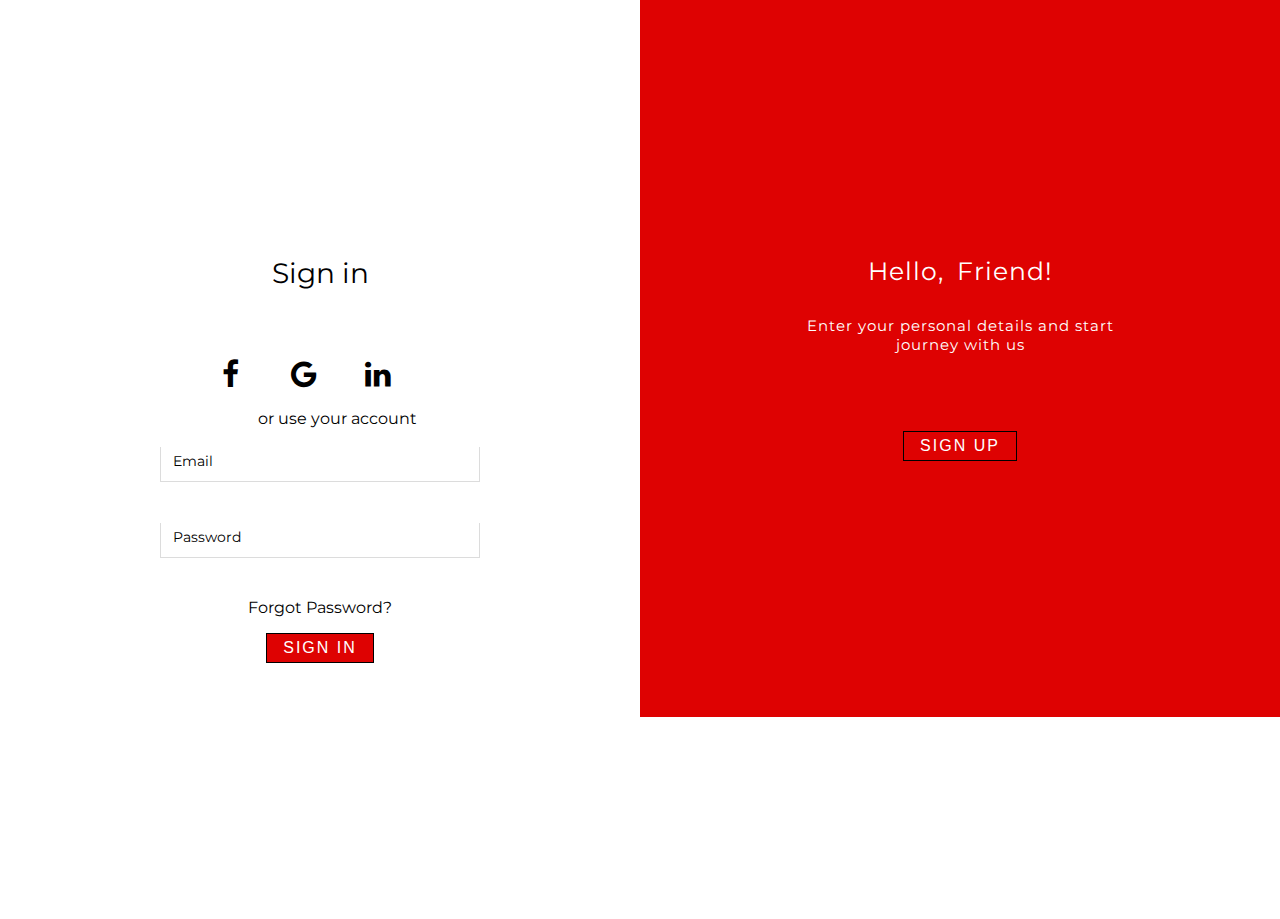
<file: index.html>
<!DOCTYPE html>
<html>	
<head>
<title>nayaz login form</title>
<meta name="viewport" content="width=device-width, initial-scale=1">
<meta charset="utf-8">
<link rel="stylesheet" href="https://cdnjs.cloudflare.com/ajax/libs/font-awesome/4.7.0/css/font-awesome.min.css">
<meta name="keywords" content="Coupled Login Form Bootstrap Responsive Templates, Iphone Compatible Templates, Smartphone Compatible Templates, Ipad Compatible Templates, Flat Responsive Templates"/>
<link href="css/style.css" rel='stylesheet' type='text/css' />
<link href="//fonts.googleapis.com/css?family=Montserrat:400,600,700,800,900" rel="stylesheet">


</head>

<style>

.fa {
  padding: 20px;
  font-size: 30px;
  width: 30px;
  text-align: center;
  text-decoration: none;
  border-radius: 50%;
}

.fa:hover {
  opacity: 0.7;
}

.fa-facebook {
  background: #fff;
  color: black;
}

/* Twitter */
.fa-google {
  background: #fff;
  color: black;
}

.fa-linkedin {
  background: #fff;
  color: black;
}

</style>
<script>  
function validateemail()  
{  
var x=document.myform.email.value;  
var atposition=x.indexOf("@");  
var dotposition=x.lastIndexOf(".");  
if (atposition<1 || dotposition<atposition+2 || dotposition+2>=x.length){  
  alert("Please enter a valid e-mail address \n atpostion:"+atposition+"\n dotposition:"+dotposition);  
  return false;  
  }  else if(password.length<6){  
  alert("Password must be at least 6 characters long.");  
  return false; 
  }
}   
</script> 
<body>

<section  class="register">
	

		<div class="register-left">
		
			<div class="register-in">
			<h3>Sign in</h3>
			<div  style="margin-left: 35px; margin-top: 4px"class="nayaz">
			<a href="#" class="fa fa-facebook"></a>
<a href="#" class="fa fa-google"></a>
<a href="#" class="fa fa-linkedin"></a><br>
<h6 style="text-align:center;">or use your account</h6><br>
</div>
			
				<form action="#" method="post" onsubmit="return validateemail()">
						<div class="fields-grid">
							<div class="styled-input agile-styled-input-top">
								<input type="text" name="Email" required=""> 
								<label>Email</label>
								<span></span>
							</div>
							<div class="styled-input">
								<input type="password" name="password" required="">
								<label>Password</label>
								<span></span>
							</div>
							
							<div class="clear"> </div>
							 
						</div>
						<h2 style="text-align:center; color:bloack;" >Forgot Password?</h2>
						<div class="w3_lgn">
						<input type="submit" value="SIGN IN">
						</div>
					</form>
			</div>
		</div>
		<div class="register-right">
			<div class="register-in">
				<h2 style="text-align:center; color:white;" >Hello, Friend!</h2>
				<p>Enter your personal details and start journey with us</p>
				<div class="register-form">
					<form action="indexflip.html" method="post">
						<div class="fields-grid">
							
							
							
							
							
							<div class="clear"> </div>
							
						</div>
						<div class="w3_lgn1">
						<input type="submit" value="SIGN UP">
						</div>
					</form>
			
				</div>
			</div>
			
			<div class="clear"> </div>
		</div>
	<div class="clear"> </div>
	
		
	
</section>


</body>
</html>
</file>
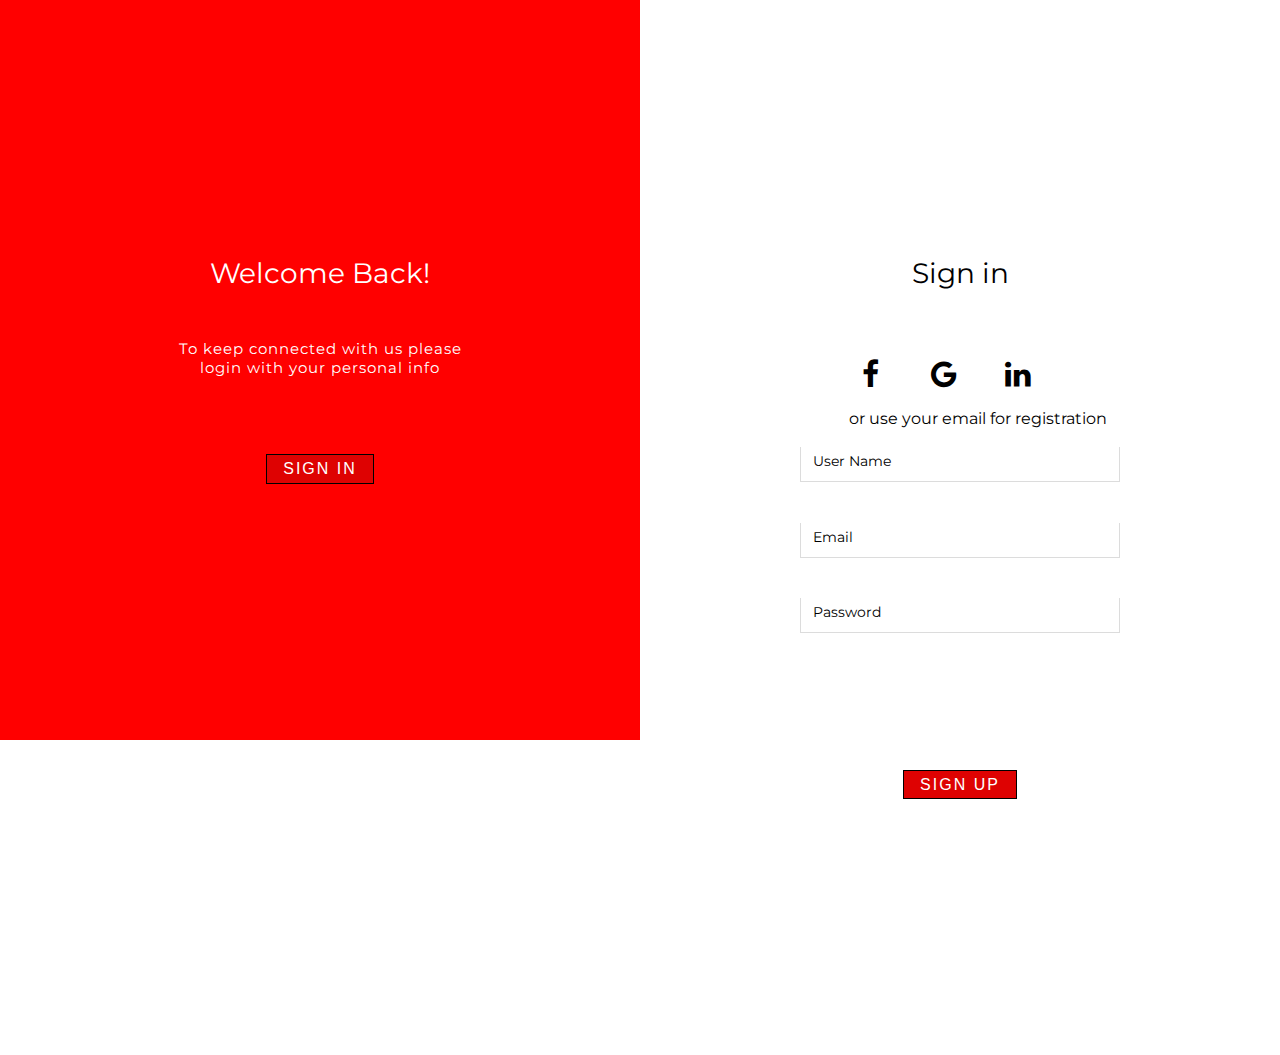
<file: indexflip.html>
<!DOCTYPE html>
<html>	
<head>
<title>nayaz login form</title>
<meta name="viewport" content="width=device-width, initial-scale=1">
<meta charset="utf-8">
<link rel="stylesheet" href="https://cdnjs.cloudflare.com/ajax/libs/font-awesome/4.7.0/css/font-awesome.min.css">
<meta name="keywords" content="Coupled Login Form Bootstrap Responsive Templates, Iphone Compatible Templates, Smartphone Compatible Templates, Ipad Compatible Templates, Flat Responsive Templates"/>
<link href="css/style.css" rel='stylesheet' type='text/css' />
<link href="//fonts.googleapis.com/css?family=Montserrat:400,600,700,800,900" rel="stylesheet">


</head>

<style>

.fa {
  padding: 20px;
  font-size: 30px;
  width: 30px;
  text-align: center;
  text-decoration: none;
  border-radius: 50%;
}

.fa:hover {
  opacity: 0.7;
}

.fa-facebook {
  background: #fff;
  color: black;
}

/* Twitter */
.fa-google {
  background: #fff;
  color: black;
}

.fa-linkedin {
  background: #fff;
  color: black;
}

</style>
<script>  
function validateemail()  
{  
var x=document.myform.email.value;  
var atposition=x.indexOf("@");  
var dotposition=x.lastIndexOf(".");  
if (atposition<1 || dotposition<atposition+2 || dotposition+2>=x.length){  
  alert("Please enter a valid e-mail address \n atpostion:"+atposition+"\n dotposition:"+dotposition);  
  return false;  
  }  else if(password.length<6){  
  alert("Password must be at least 6 characters long.");  
  return false; 
  }
}   
</script> 
<body>

<section  class="register">
	

		<div style="background:red !important;" class="register-left">
		
			
			
			
			<div class="register-in">
				<h3 style="text-align:center; color:white;">Welcome Back!</h3>
				<p>To keep connected with us please login with your personal info</p>
				<div class="register-form">
					<form action="index.html" method="post">
						<div class="fields-grid">
							
							
							
							
							
							<div class="clear"> </div>
							
						</div>
						<div class="w3_lgn1">
						<input type="submit" value="SIGN IN">
						</div>
					</form>
			
				</div>
			</div>
			
			
			
			
			
			
			
			
			
			
			
			
			
			
			
		</div>
		<div style="background:white !important;" class="register-right">
		
		<div class="register-in">
			<h3><b>Sign in<b></h3>
			<div  style="margin-left: 35px; margin-top: 4px"class="nayaz">
			<a href="#" class="fa fa-facebook"></a>
<a href="#" class="fa fa-google"></a>
<a href="#" class="fa fa-linkedin"></a><br>
<h6 style="text-align:center;">or use your email for registration</h6><br>

</div>
			
				<form action="#" method="post" onsubmit="return validateemail()">
						<div class="fields-grid">
							<div class="styled-input agile-styled-input-top">
								<input type="text" name="First name" required=""> 
								<label>User Name</label>
								<span></span>
								</div>
								<div class="styled-input">
								<input type="text" name="Email" required=""> 
								<label>Email</label>
								<span></span>
							</div>
							<div class="styled-input">
								<input type="password" name="password" required="">
								<label>Password</label>
								<span></span>
							</div>
							
							<div class="clear"> </div>
							 
						</div>
						<p> Forgot Password ? </p>
						<div class="w3_lgn">
						<input type="submit" value="SIGN UP">
						</div>
					</form>
			</div>
		
		
		
			
			<div class="clear"> </div>
		</div>
	<div class="clear"> </div>
	
		
	
</section>


</body>
</html>
</file>
<file: css/style.css>
html,body,div,span,applet,object,iframe,h1,h2,h3,h4,h5,h6,p,blockquote,pre,a,abbr,acronym,address,big,cite,code,del,dfn,em,img,ins,kbd,q,s,samp,small,strike,strong,sub,sup,tt,var,b,u,i,dl,dt,dd,ol,nav ul,nav li,fieldset,form,label,legend,table,caption,tbody,tfoot,thead,tr,th,td,article,aside,canvas,details,embed,figure,figcaption,footer,header,hgroup,menu,nav,output,ruby,section,summary,time,mark,audio,video{margin:0;padding:0;border:0;font-size:100%;font:inherit;vertical-align:baseline;}
article, aside, details, figcaption, figure,footer, header, hgroup, menu, nav, section {display: block;}
ol,ul{list-style:none;margin:0px;padding:0px;}
blockquote,q{quotes:none;}
blockquote:before,blockquote:after,q:before,q:after{content:'';content:none;}
table{border-collapse:collapse;border-spacing:0;}

a{text-decoration:none;}
.txt-rt{text-align:right;}
.txt-lt{text-align:left;}
.txt-center{text-align:center;}
.float-rt{float:right;}
.float-lt{float:left;}
.clear{clear:both;}
.pos-relative{position:relative;}
.pos-absolute{position:absolute;}
.vertical-base{	vertical-align:baseline;}
.vertical-top{	vertical-align:top;}
nav.vertical ul li{	display:block;}
nav.horizontal ul li{	display: inline-block;}
img{max-width:100%;}

body{
	background: #ffffff;
	font-family: 'Montserrat', sans-serif;
	background-size:cover;
}

.register-left {
	background: #ffffff;
	font-family: 'Montserrat', sans-serif;
	background-size:cover;
}
.register-right {
    background: #de0202;
}
.register-in {
    padding: 16em 12em;
}
section.register {
    position: relative;
}
h1 {
    text-align: center;
    font-size: 50px;
    color: #000000;
    position: absolute;
	margin-left:50px;
    top: 5%;
    left: 30%;
}
h3 {
    text-align: center;
    font-size: 28px;
    color: #000000;
    margin-bottom:49px;
}
.register-left, .register-right {
    width: 50%;
    float: left;
}
.register-in p {
    font-size: 15px;
    color: #fff;
    letter-spacing: 2px;
    margin-bottom:61px;
	text-align:center;
}
.w3_lgn {
    text-align: center;
}
.w3_lgn1 {
    text-align: center;
}
.register-right h2 {
    font-size:25px;
    text-align: center;
    letter-spacing: 1px;
    word-spacing: 5px;
	margin-bottom:30px;
	color:#fff;
}
.register input[type="text"],.register input[type="email"],.register input[type="password"]{
    font-size: 1em;
    color: #A9A9A9;
    padding: 0.5em 1em;
    border: 0;
    width: 100%;
    border-bottom: 1px solid #dcdcdc;
	border-left: 1px solid #dcdcdc;
	border-right: 1px solid #dcdcdc;
    background: none;
    -webkit-appearance: none;
	outline: none;
	margin-bottom: 15px;
	box-sizing: border-box;
}


.styled-input.agile-styled-input-top {
    margin-top: 0;
} 
.styled-input input:focus ~ label, .styled-input input:valid ~ label,.styled-input textarea:focus ~ label ,.styled-input textarea:valid ~ label{
    font-size: .9em;
    color: #000000;
    top: -1.3em;
    -webkit-transition: all 0.125s;
	-moz-transition: all 0.125s; 
	-o-transition: all 0.125s;
	-ms-transition: all 0.125s;
    transition: all 0.125s;
}
.styled-input {
	width: 100%;
    position: relative;
    margin: 0 0 1.6em;
}
.styled-input:nth-child(1),.styled-input:nth-child(3){
	margin-left:0;
}

.styled-input label {
	color: #000000;
    padding: 0.5em .9em;
    position: absolute;
    top: 0;
    left: 0;
    -webkit-transition: all 0.3s;
    -moz-transition: all 0.3s;
    transition: all 0.3s;
    pointer-events: none;
    font-weight: 400;
    font-size: .9em;
    display: block;
    line-height: 1em;
}





.register-in input[type="submit"] {
    outline: none;
    color: #fff;
    padding: .3em 1em;
    font-size: 1em;
    margin: 1em 0 0 0;
    -webkit-appearance: none;
    background: #de0202;
    border: 1px solid #000000;
    cursor: pointer;
    -webkit-transition: 0.5s all;
    -moz-transition: 0.5s all;
    -o-transition: 0.5s all;
    -ms-transition: 0.5s all;
    transition: 0.5s all;
	letter-spacing:2px;
}
.register-form input[type="submit"]:hover {
    background: #000000FFF;
	color:#009688;
	border: 1px solid #009688;
}
.register-in input[type="submit"]:hover {
    background: #000000FFF;
	color:#009688;
	border: 1px solid #009688;
}
input[type="text"] {
    width: 100%;
}

.agile-copyright {
    color: #000000;
    text-align: center;
    font-size: 0.875em;
    letter-spacing: 2px;
    position: absolute;
    top: 93%;
    left: 30%;
	line-height:1.8em;
}

.agile-copyright a {
    color: #000000;
	font-weight:600;
}

@media screen and (max-width: 1366px){
.register input[type="text"],.register input[type="email"],.register input[type="password"]{
    width: 100%;
}
.register-in p {
    letter-spacing: 1px;
}	
}
@media screen and (max-width: 1280px){
.register-in {
    padding: 16em 10em;
}	
}
@media screen and (max-width: 1080px){
.register-in {
    padding: 16em 8em;
}
h1 {
    left: 20%;
}
.agile-copyright {
    left: 20%;
}	
} 
@media screen and (max-width: 1024px){
.register-in {
    padding: 12.35em 6em;
}	
}
@media screen and (max-width: 900px){
.register-in {
    padding: 16em 4em;
}
h1 {
    left: 14%;
}
.agile-copyright {
    left: 14%;
	top: 85%;
}	
}
@media screen and (max-width: 800px){
.register-in {
    padding: 16em 3em;
}
h1 {
    left: 9%;
}
.agile-copyright {
    left: 10%;
}	
}
@media screen and (max-width: 768px){
.register-in {
    padding: 20.25em 3em;
}	
} 
@media screen and (max-width: 736px){
.register-in {
    padding: 13em 2em;
}
h1 {
    left: 6%;
}
.agile-copyright {
    left: 6%;
	top: 90%;
}	
}
@media screen and (max-width: 667px){
.register-in {
    padding: 11em 1em;
}	
}
@media screen and (max-width: 640px){
h1 {
    left: 3%;
    font-size: 48px;
	  top: 3%;
}
.register-in {
    padding: 8em 1em;
}
.register-left, .register-right {
    width: 100%;
}
.agile-copyright {
    top: 94%;
}	
}
@media screen and (max-width: 600px){
h1 {
    top: 2%;
	font-size: 46px;
}
}
@media screen and (max-width: 568px){
.agile-copyright {
    left: 0%;
}
.register-in {
    padding: 6em 1em;
}
h1 {
	font-size: 43px;
}	
}
@media screen and (max-width: 480px){
h1 {
    top: 3%;
	font-size: 36px;
}
}
@media screen and (max-width: 414px){
h1 {
    left: 1%;
    font-size: 32px;
}
.register-in {
    padding: 5em 1em;
}	
}
@media screen and (max-width: 384px){
h3 {
    font-size: 26px;
    margin-bottom: 30px;
    margin-top: 80px;
}
.agile-copyright {
    top: 94%;
}
.register-in input[type="submit"] {

    margin: 0em 0 0 0;
}
.register-in {
    padding: 5em 1em;
}
h1 {
    font-size: 37px;
}	
}
@media screen and (max-width: 320px){
.agile-copyright {
    top: 94%;
    letter-spacing: 0.5px;
}
.register-in p {
    margin-bottom: 40px;
}
.register-in {
    padding: 4em 1em;
}
h1 {
    font-size: 33px;
}	
}
</file>
